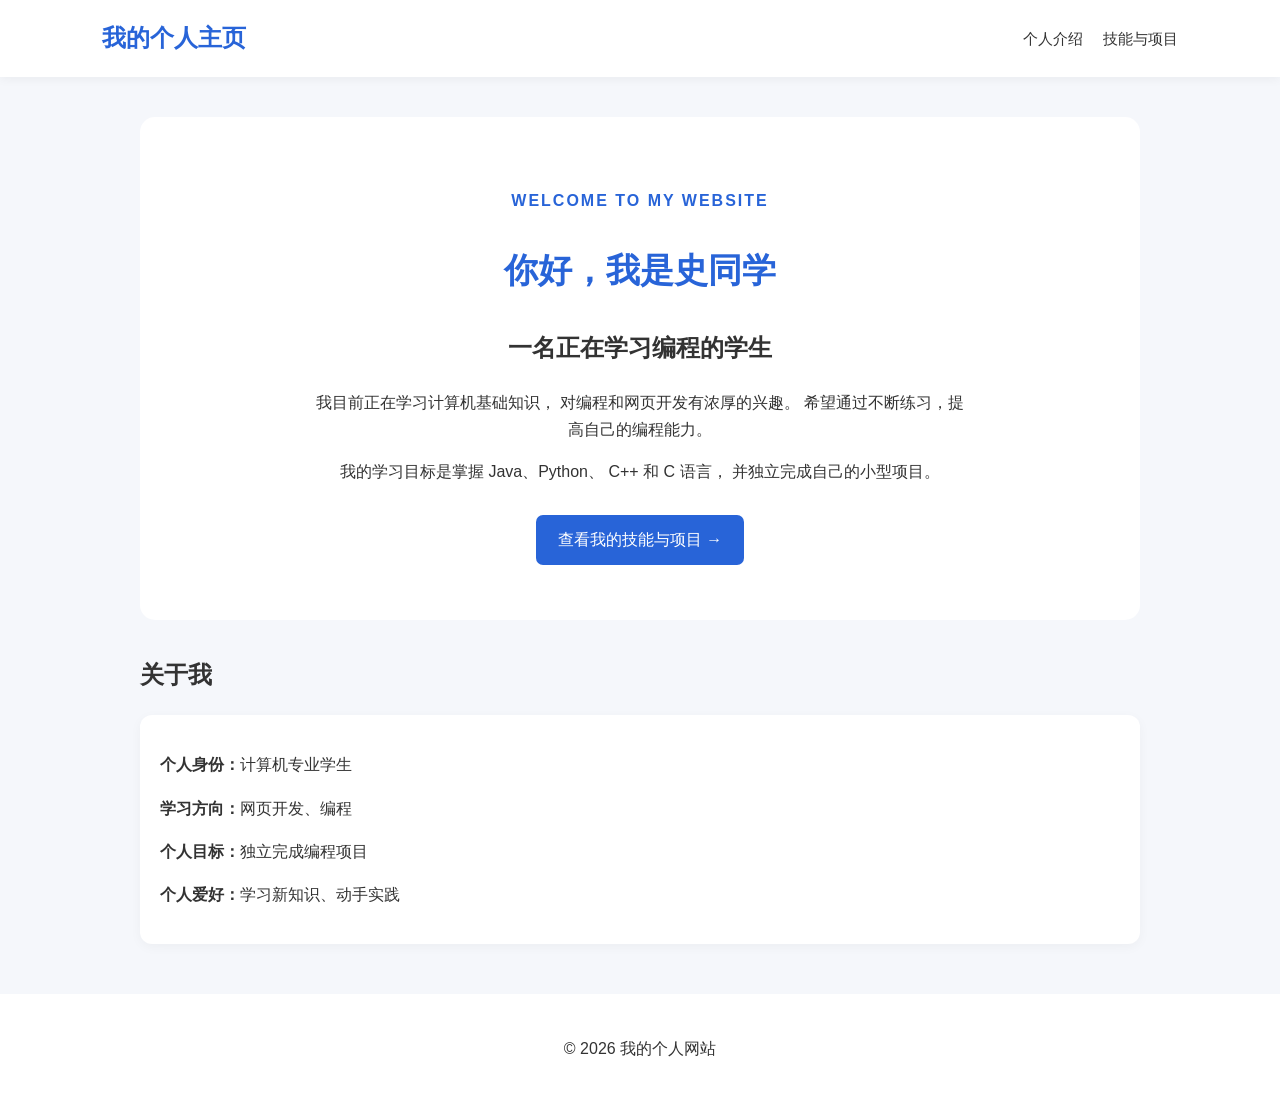
<file: index.html>
<!DOCTYPE html>
<html lang="zh-CN">
<head>
    <meta charset="UTF-8">
    <meta name="viewport" content="width=device-width, initial-scale=1.0">
    <title>我的个人主页</title>
    <link rel="stylesheet" href="style.css">
</head>
<body>

    <header>
        <h2>我的个人主页</h2>

        <nav>
            <a href="index.html">个人介绍</a>
            <a href="projects.html">技能与项目</a>
        </nav>
    </header>

    <main>
        <section class="intro">
            <p class="tag">WELCOME TO MY WEBSITE</p>

            <h1>你好，我是史同学</h1>

            <h2>一名正在学习编程的学生</h2>

            <p>
                我目前正在学习计算机基础知识，
                对编程和网页开发有浓厚的兴趣。
                希望通过不断练习，提高自己的编程能力。
            </p>

            <p>
                我的学习目标是掌握 Java、Python、
                C++ 和 C 语言，
                并独立完成自己的小型项目。
            </p>

            <a class="btn" href="projects.html">
                查看我的技能与项目 →
            </a>
        </section>

        <section class="about">
            <h2>关于我</h2>

            <div class="card">
                <p><strong>个人身份：</strong>计算机专业学生</p>
                <p><strong>学习方向：</strong>网页开发、编程</p>
                <p><strong>个人目标：</strong>独立完成编程项目</p>
                <p><strong>个人爱好：</strong>学习新知识、动手实践</p>
            </div>
        </section>
    </main>

    <footer>
        <p>© 2026 我的个人网站</p>
    </footer>

</body>
</html>
</file>
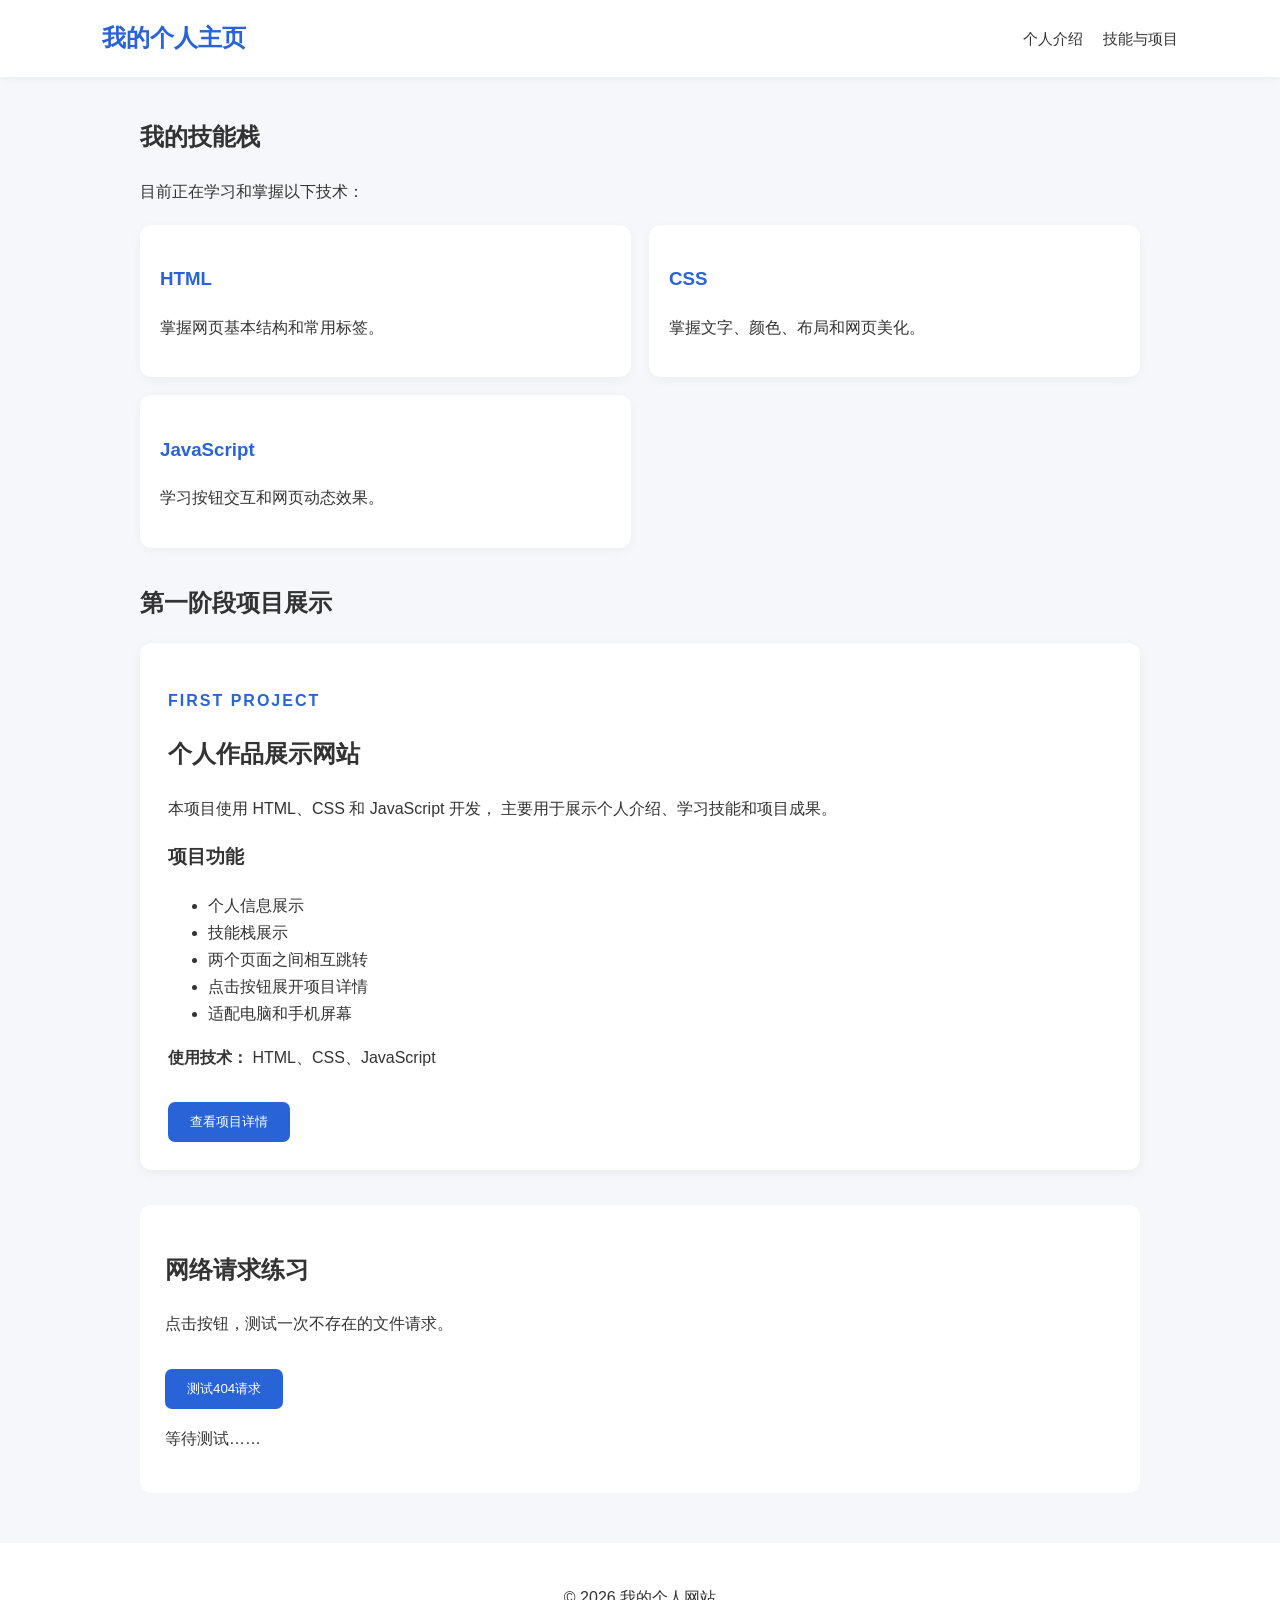
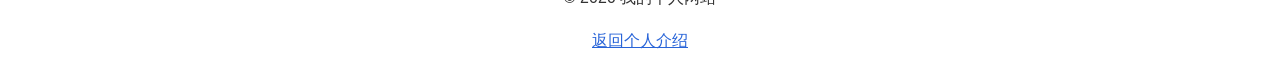
<file: projects.html>
<!DOCTYPE html>
<html lang="zh-CN">
<head>
    <meta charset="UTF-8">
    <meta name="viewport" content="width=device-width, initial-scale=1.0">
    <title>我的技能与项目</title>
    <link rel="stylesheet" href="style.css">
</head>
<body>

    <header>
        <h2>我的个人主页</h2>

        <nav>
            <a href="index.html">个人介绍</a>
            <a href="projects.html">技能与项目</a>
        </nav>
    </header>

    <main>

        <section class="skills">
            <h1>我的技能栈</h1>
            <p>目前正在学习和掌握以下技术：</p>

            <div class="card-grid">

                <div class="card">
                    <h3>HTML</h3>
                    <p>掌握网页基本结构和常用标签。</p>
                </div>

                <div class="card">
                    <h3>CSS</h3>
                    <p>掌握文字、颜色、布局和网页美化。</p>
                </div>

                <div class="card">
                    <h3>JavaScript</h3>
                    <p>学习按钮交互和网页动态效果。</p>
                </div>

            </div>
        </section>

        <section class="projects">

            <h1>第一阶段项目展示</h1>

            <div class="project-card">

                <p class="tag">FIRST PROJECT</p>

                <h2>个人作品展示网站</h2>

                <p>
                    本项目使用 HTML、CSS 和 JavaScript 开发，
                    主要用于展示个人介绍、学习技能和项目成果。
                </p>

                <h3>项目功能</h3>

                <ul>
                    <li>个人信息展示</li>
                    <li>技能栈展示</li>
                    <li>两个页面之间相互跳转</li>
                    <li>点击按钮展开项目详情</li>
                    <li>适配电脑和手机屏幕</li>
                </ul>

                <p>
                    <strong>使用技术：</strong>
                    HTML、CSS、JavaScript
                </p>

                <button id="detailBtn">
                    查看项目详情
                </button>

                <div id="detail" class="detail hidden">

                    <h3>项目实现思路</h3>

                    <p>第一步：使用 HTML 搭建网页结构。</p>

                    <p>第二步：使用 CSS 设置页面样式。</p>

                    <p>第三步：使用 JavaScript 实现点击交互。</p>

                    <p>第四步：使用响应式布局适配手机屏幕。</p>

                    <p>第五步：使用 GitHub Pages 部署网站。</p>

                </div>

            </div>

        </section>

        <section class="practice">

            <h2>网络请求练习</h2>

            <p>点击按钮，测试一次不存在的文件请求。</p>

            <button id="fetchBtn">测试404请求</button>

            <p id="fetchResult">等待测试……</p>

        </section>

    </main>

    <footer>
        <p>© 2026 我的个人网站</p>
        <a href="index.html">返回个人介绍</a>
    </footer>

    <script src="script.js"></script>

</body>
</html>
</file>
<file: style.css>
/* 全局基础设置 */
* {
    box-sizing: border-box;
}

body {
    margin: 0;
    font-family: Arial, "Microsoft YaHei", sans-serif;
    background: #f5f7fb;
    color: #333;
    line-height: 1.7;
}

/* 顶部导航 */
header {
    background: white;
    padding: 18px 8%;
    display: flex;
    justify-content: space-between;
    align-items: center;
    box-shadow: 0 2px 10px rgba(0,0,0,0.05);
}

header h2 {
    color: #2864d8;
    margin: 0;
}

nav {
    display: flex;
    gap: 20px;
}

nav a {
    text-decoration: none;
    color: #333;
    font-size: 15px;
}

nav a:hover {
    color: #2864d8;
}

/* 页面主体 */
main {
    width: 84%;
    max-width: 1000px;
    margin: 40px auto;
}

/* 第一页介绍区域 */
.intro {
    background: white;
    padding: 55px 35px;
    border-radius: 15px;
    text-align: center;
}

.intro h1 {
    font-size: 34px;
    color: #2864d8;
}

.intro p {
    max-width: 650px;
    margin: 15px auto;
}

/* 标签 */
.tag {
    color: #2864d8;
    font-weight: bold;
    letter-spacing: 2px;
}

/* 按钮 */
.btn,
button {
    display: inline-block;
    background: #2864d8;
    color: white;
    padding: 11px 22px;
    border: none;
    border-radius: 7px;
    text-decoration: none;
    cursor: pointer;
    margin-top: 15px;
}

button:hover,
.btn:hover {
    background: #1749ad;
}

/* 卡片 */
.about,
.skills,
.projects,
.practice {
    margin-top: 35px;
}

.card {
    background: white;
    padding: 20px;
    border-radius: 12px;
    box-shadow: 0 3px 12px rgba(0,0,0,0.04);
}

.card-grid {
    display: grid;
    grid-template-columns: repeat(2, 1fr);
    gap: 18px;
    margin-top: 20px;
}

.card h3 {
    color: #2864d8;
}

/* 项目卡片 */
.project-card {
    background: white;
    padding: 28px;
    border-radius: 12px;
    margin-top: 20px;
    box-shadow: 0 3px 12px rgba(0,0,0,0.05);
}

/* 项目详情 */
.detail {
    background: #f0f5ff;
    padding: 15px;
    margin-top: 20px;
    border-radius: 8px;
}

.hidden {
    display: none;
}

/* 网络练习 */
.practice {
    background: white;
    padding: 25px;
    border-radius: 12px;
}

/* 底部 */
footer {
    text-align: center;
    padding: 25px;
    background: white;
    margin-top: 50px;
}

footer a {
    color: #2864d8;
}

/* 手机端适配 */
@media (max-width: 600px) {

    header {
        padding: 15px;
        flex-wrap: wrap;
        gap: 10px;
    }

    header h2 {
        font-size: 19px;
    }

    nav {
        gap: 12px;
    }

    nav a {
        font-size: 13px;
    }

    main {
        width: 92%;
        margin: 20px auto;
    }

    .intro {
        padding: 30px 18px;
    }

    .intro h1 {
        font-size: 26px;
    }

    .card-grid {
        grid-template-columns: 1fr;
    }

    .project-card {
        padding: 20px;
    }
}
</file>
